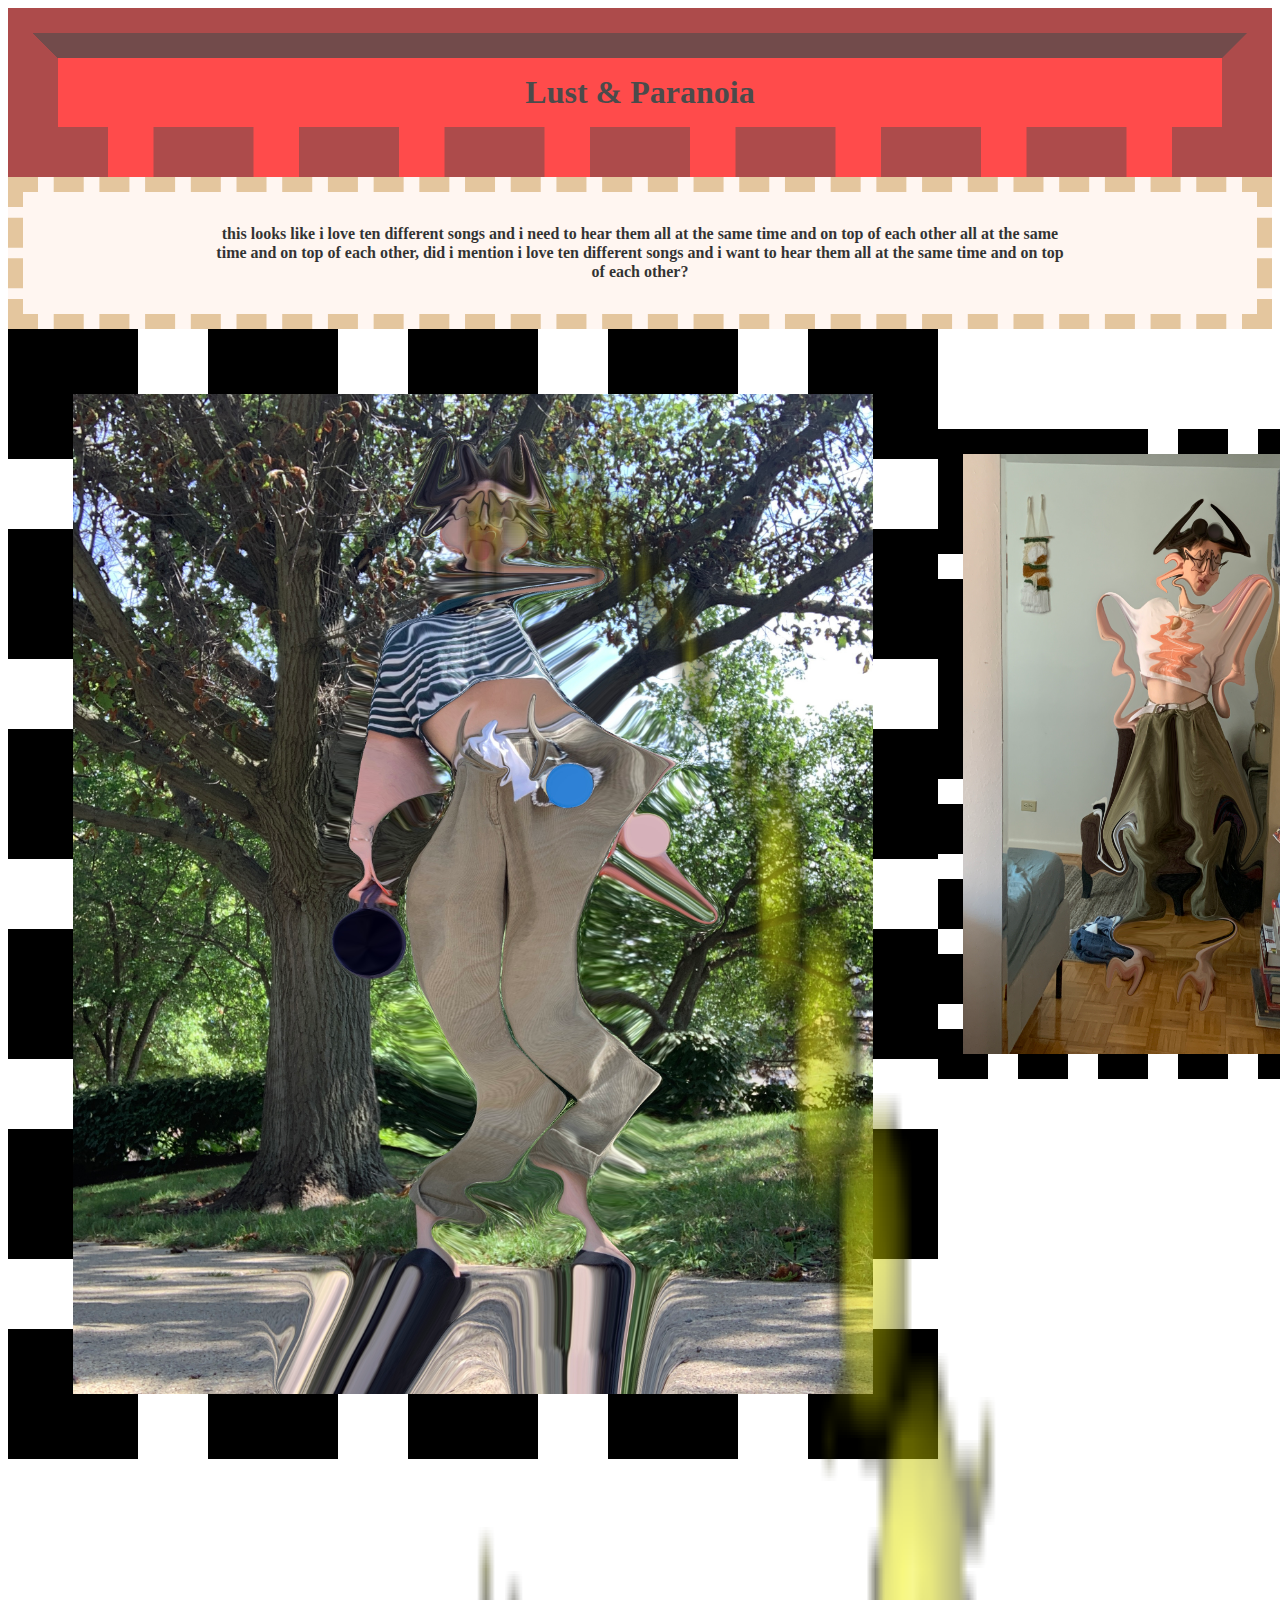
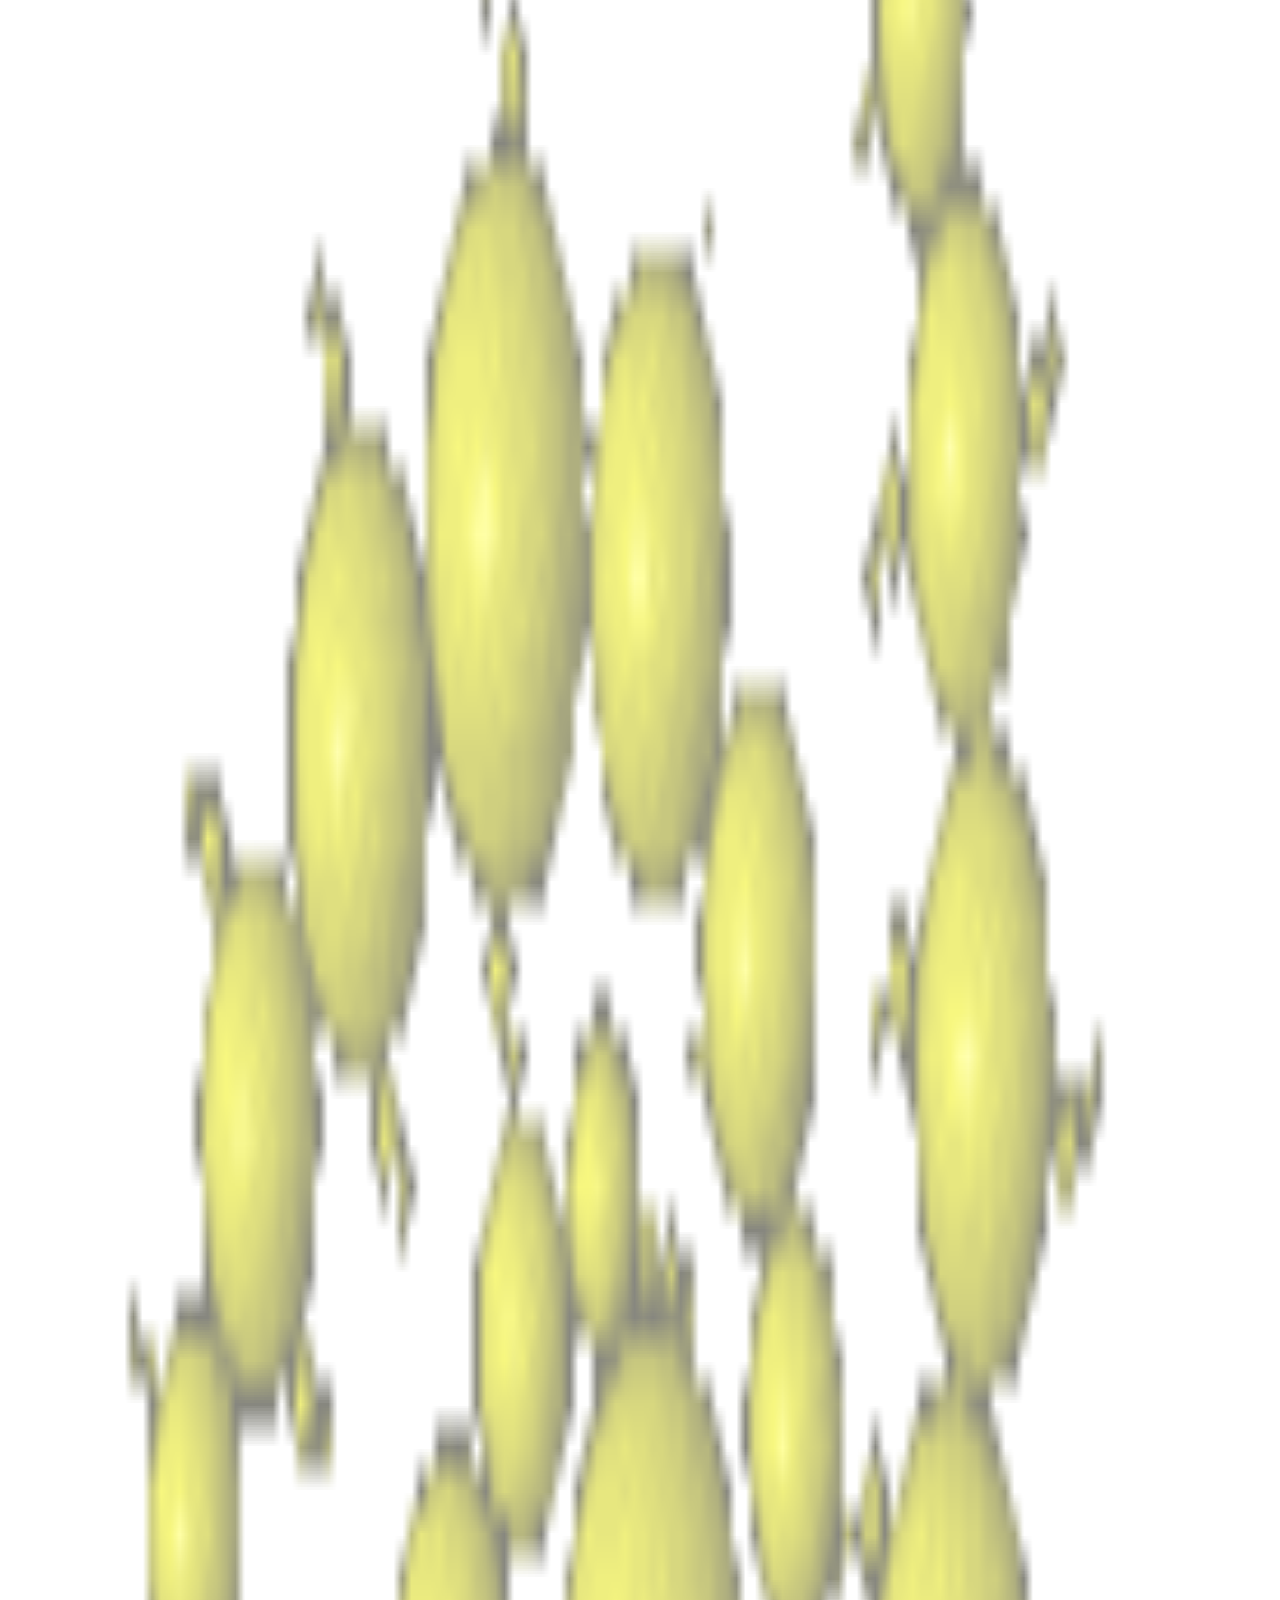
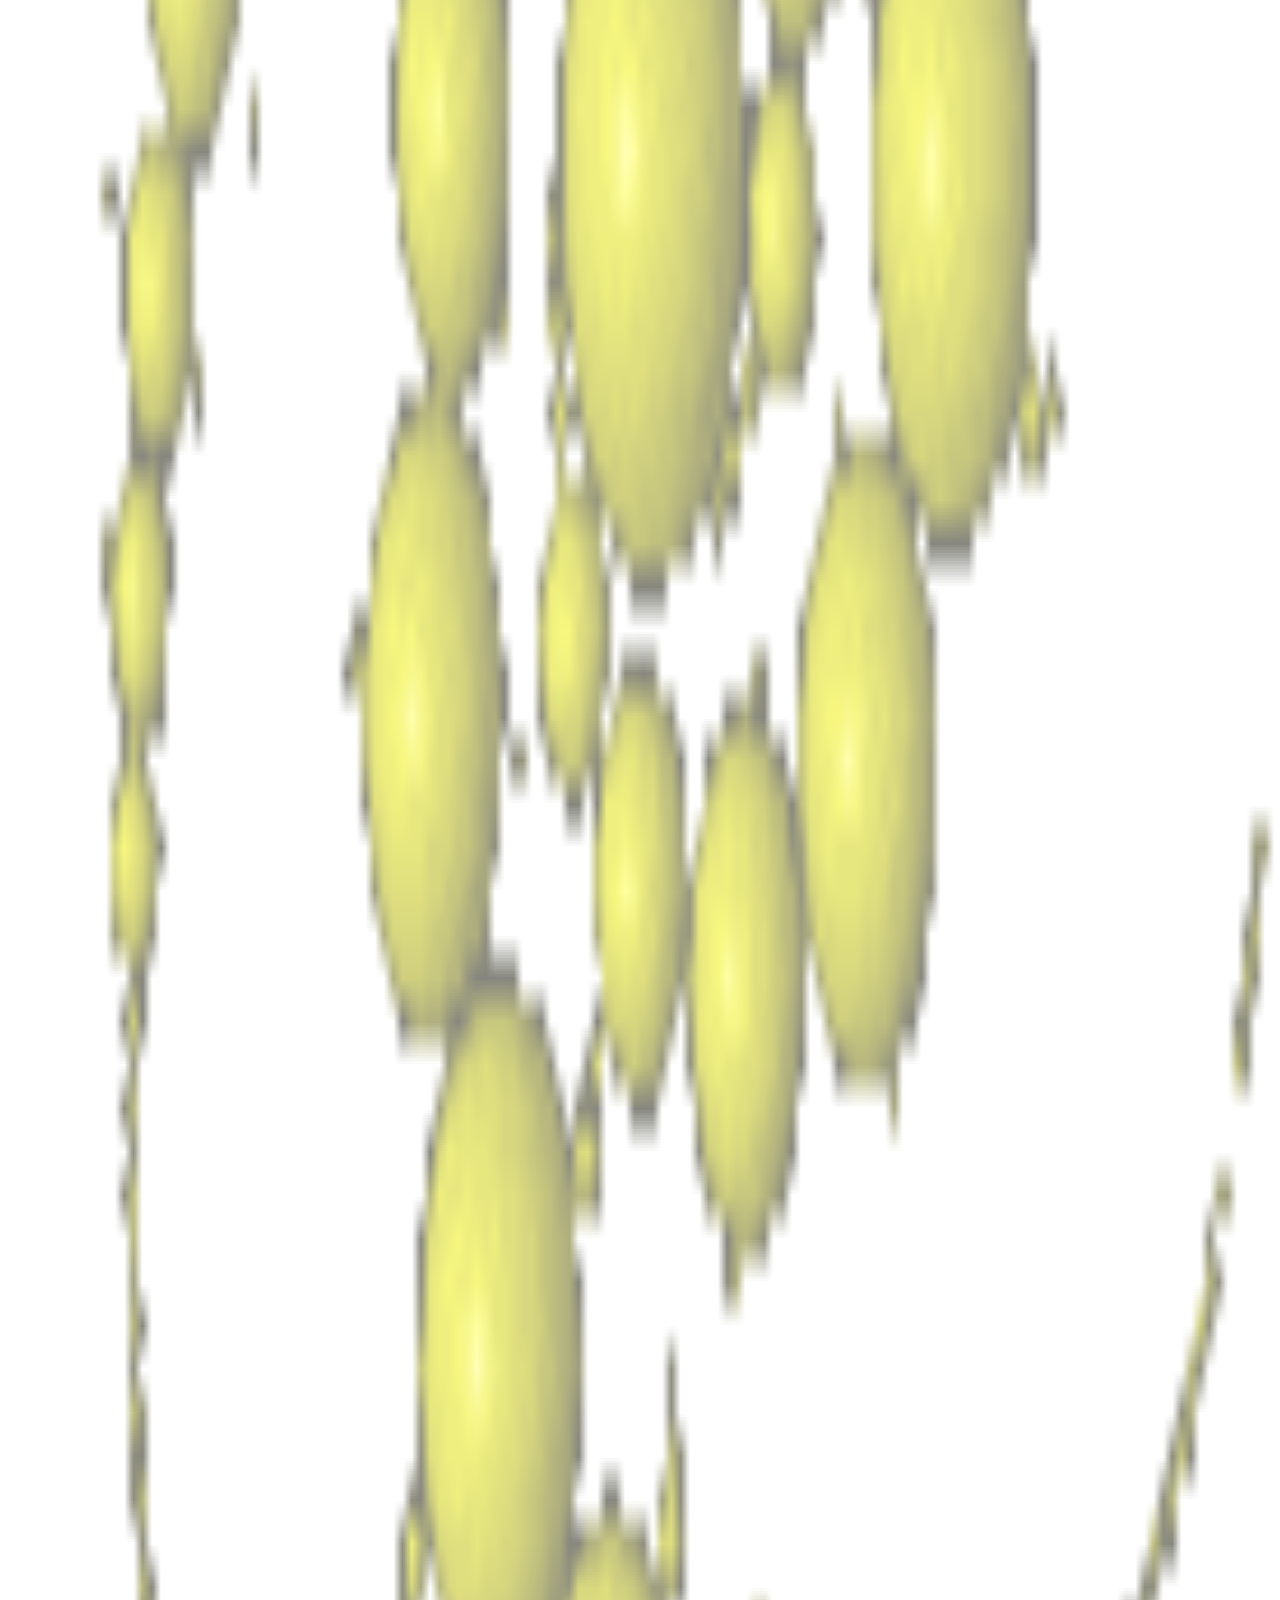
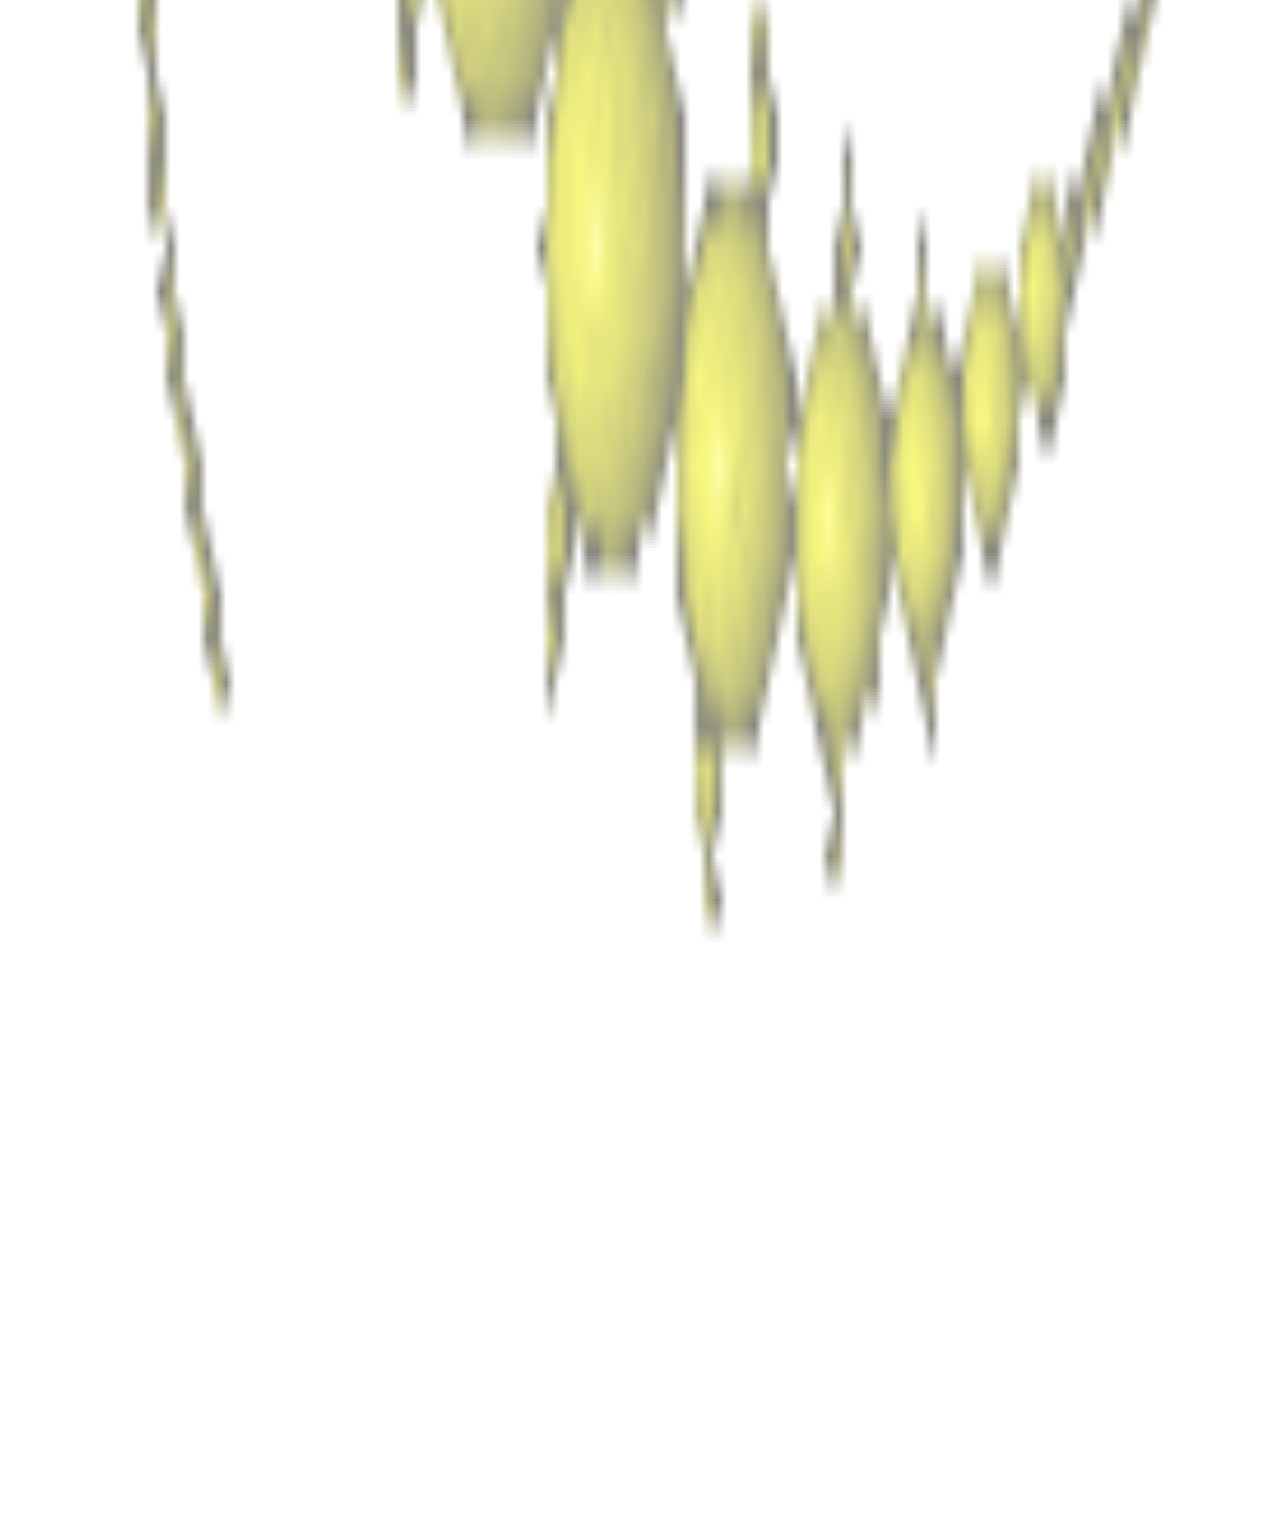
<file: assignments/geocities/index.html>
<!DOCTYPE html>
<html lang="en">

<head>
    <meta charset="UTF-8">
    <meta http-equiv="X-UA-Compatible" content="IE=edge">
    <meta name="viewport" content="width=device-width, initial-scale=1.0">
    <link rel="stylesheet" href="style.css">
    <title>uhHhUuhH</title>
</head>

<body>
    <h1 class="title">Lust & Paranoia</h1>
    <h3 class="subtitle">this looks like i love ten different songs and i need to hear them all at the same time
        and on top of each other all at the same time and on top of each other, did i mention i love ten different songs
        and i want to hear them all at the same time and on top of each other?</h3>
    <div class="box1">
        <div class="boxinbox1">
        </div>
        <div class="spiral"></div>
        <img class="yellow-spiral" src="images/spirale1.gif" alt="yellow bubble spiral">
        <img class="body-in-park" src="images/17image.jpg" alt="body in park">
        <img class="body-in-mirror" src="images/18image.jpg" alt="body in mirror">
        <img class="body-in-bathroom" src="images/16iamge.jpg" alt="body in bathroom">
        <div class=box2>
            <div class=boxinbox2></div>
        </div>
    </div>
</body>

</html>
</file>
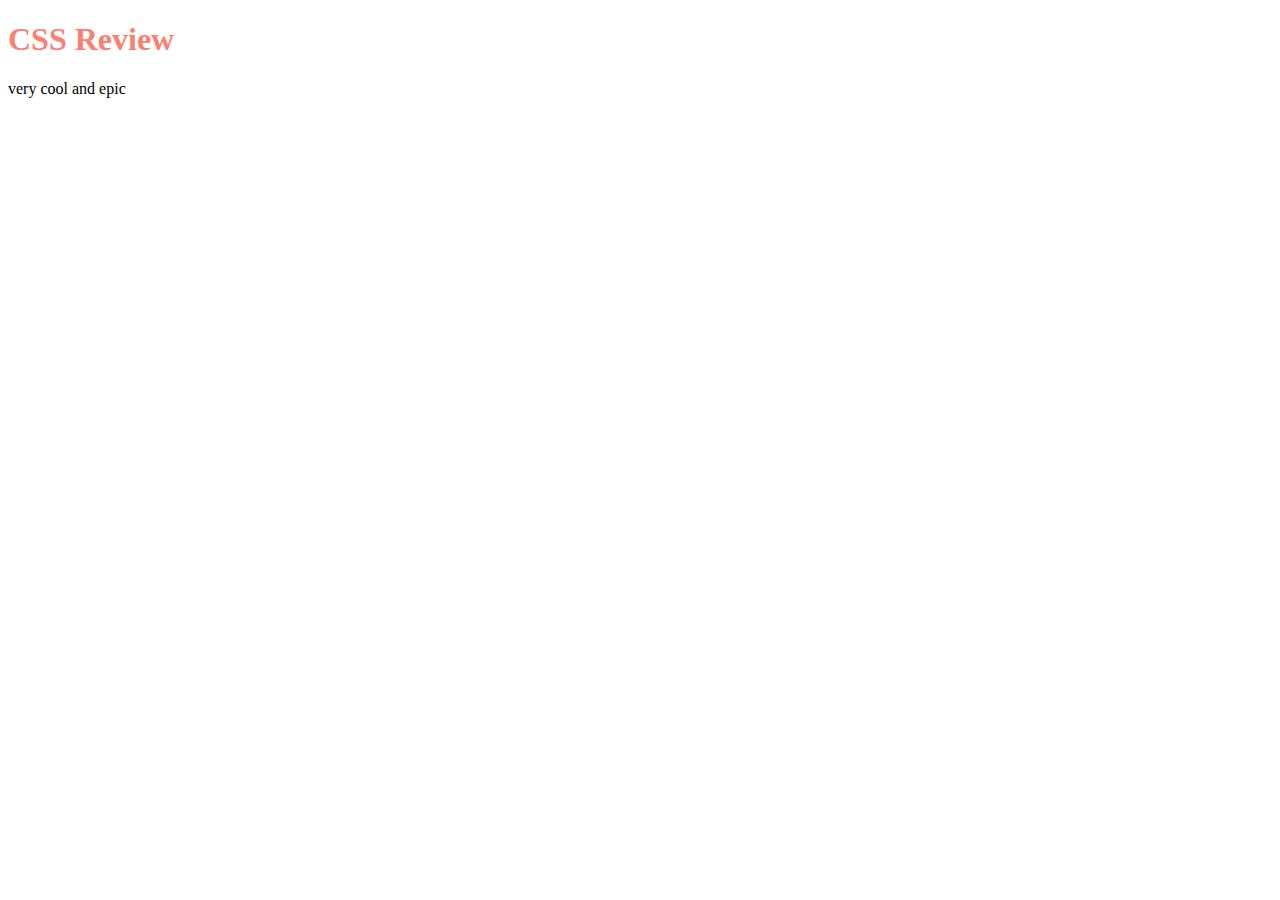
<file: in-class/session4/css-review.html>
<!DOCTYPE html>
<html lang="en">
<head>
    <meta charset="UTF-8">
    <meta http-equiv="X-UA-Compatible" content="IE=edge">
    <meta name="viewport" content="width=device-width, initial-scale=1.0">
    <link rel="stylesheet" href="css-review.css">
    <title>CSS Review</title>
</head>
<body>
    <h1>CSS Review</h1>
    <p>very cool and epic</p>
</body>
</html>
</file>
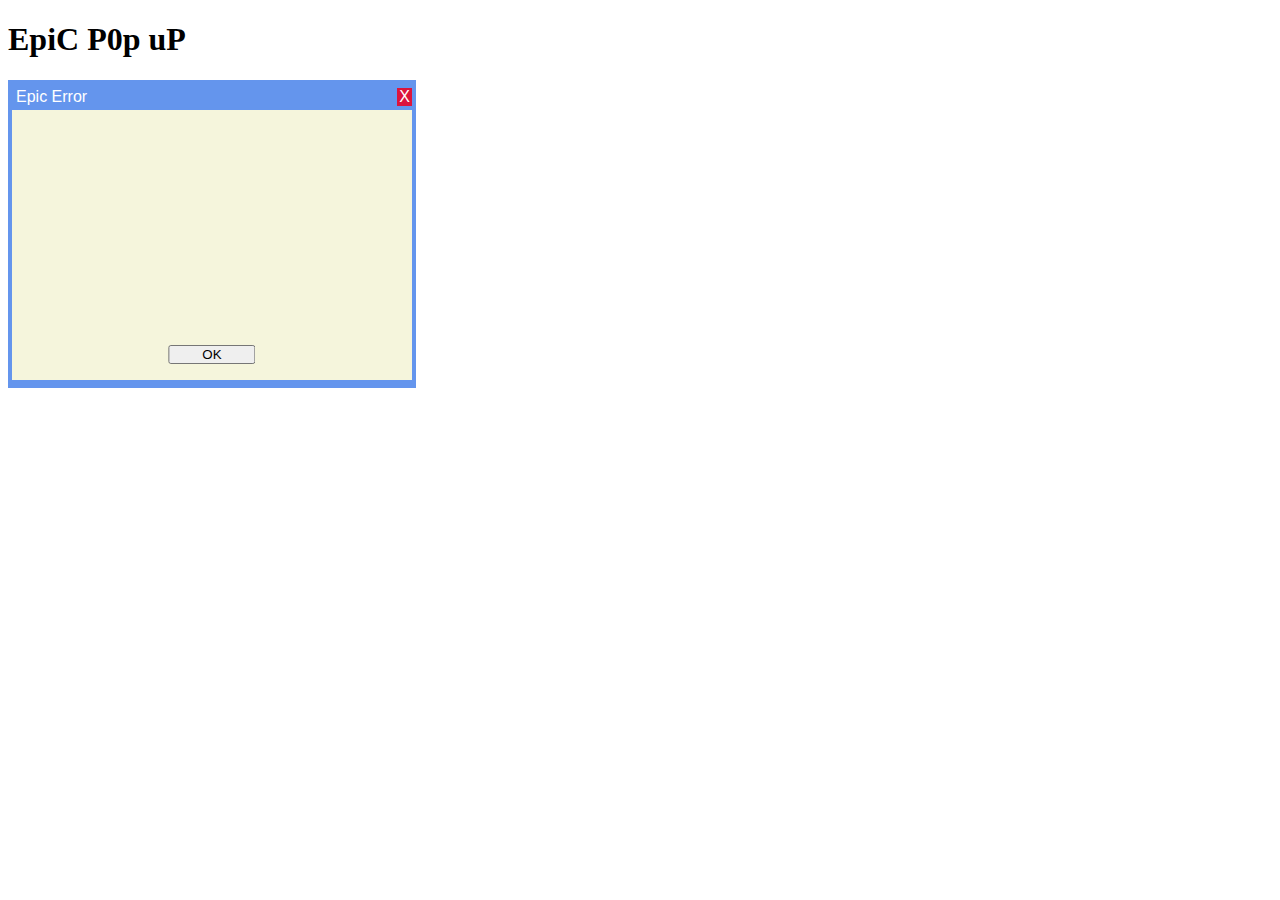
<file: in-class/session5/new-css-concepts.html>
<!DOCTYPE html>
<html lang="en">

<head>
    <meta charset="UTF-8">
    <meta http-equiv="X-UA-Compatible" content="IE=edge">
    <meta name="viewport" content="width=device-width, initial-scale=1.0">
    <link rel="stylesheet" href="new-css-concepts.css">
    <title>New CSS Concepts</title>
</head>

<body>
    <h1>EpiC P0p uP</h1>

    <div class="pop-up-container">
    <div class="top-bar">
        <div class="text">Epic Error</div>
        <div class="close-x">X</div>
    </div>
    <div class="inner-content">
        <div class="rex-x"></div>
        <button class="ok">OK</button>
    </div>
</body>

</html>
</file>
<file: assignments/geocities/style.css>
.title {
    font-family:Cambria, Cochin, Georgia, Times, 'Times New Roman', serif;
    text-align: center;
    padding: 1rem;
    margin: 0px;
    border: 0px;
    background-color: red;
    opacity: 0.7;
    border-color: darkred;
    border-style: ridge dashed dashed;
    border-width: 50px;

}

.subtitle {
    font-family: fantasy;
    text-align: center;
    font-size: 1rem;
    line-height: 1.2rem;
    background-color: seashell;
    padding: 2rem;
    padding-left: 12rem;
    padding-right: 12rem;
    margin: 0px;
    border: 0px;
    opacity: 0.8;
    border-color: burlywood;
    border-style: dashed;
    border-width: 15px;
}

body{
    background-image: url(https://web.archive.org/web/20050328033021/http://www.geocities.com/mknemesis/spiral1.gif);
    background-size: 1500px;
    background-repeat: repeat;
    height: 1rem;
}

div.spiral {
    background-image: url(https://web.archive.org/web/20090829021607/http://geocities.com/nppets/spiral.gif);
    width: 100%;
    height: 6000px;
    background-size: 1500px;
    position: absolute;
    z-index: 2;
    opacity: 0.5;
}

.yellow-spiral {
    position: absolute;
    width: 100%;
    height: 6000px;
    z-index: 4;
    opacity: 0.5;
}

.body-in-park {
    height: 1000px;
    width: 800px;
    position: relative;
    border-style: dashed;
    border-width: 65px;
    z-index: 3;
}

.body-in-mirror {
    height: 600px;
    width: 400px;
    position: absolute;
    border-style: dashed;
    border-width: 25px;
    transform: translateX(100px);
    transform: translateY(100px);
    z-index: 3;
}

.body-in-bathroom {
    height: 200px;
    width: 100px;
    position: fixed;
    border-style: dashed;
    border-width: 55px;
    transform: translateY(100px);
    z-index: 2;
}
</file>
<file: in-class/session4/css-review.css>
h1 {
    color:salmon;
}
</file>
<file: in-class/session5/new-css-concepts.css>
.pop-up-container {
    width: 400px;
    height: 300px;
    background: cornflowerblue;
    padding: .25rem;
}

.top-bar {
    position: relative;
    padding: .25rem;
}

.text {
    color: white;
    font-family: arial;
}
.close-x {
    background: crimson;
    position: absolute;
    right: 0;
    top: 50%;
    transform: translateY(-50%);
    padding: 0 .125rem;

    color: white;
    font-family: arial;
}
.inner-content {
    background: beige;
    height: 90%;
    position: relative;
}

.ok {
    position: absolute;
    bottom: 1rem;
    left: 50%;
    transform: translateX(-50%);

    padding: 0 2rem;
}
</file>
